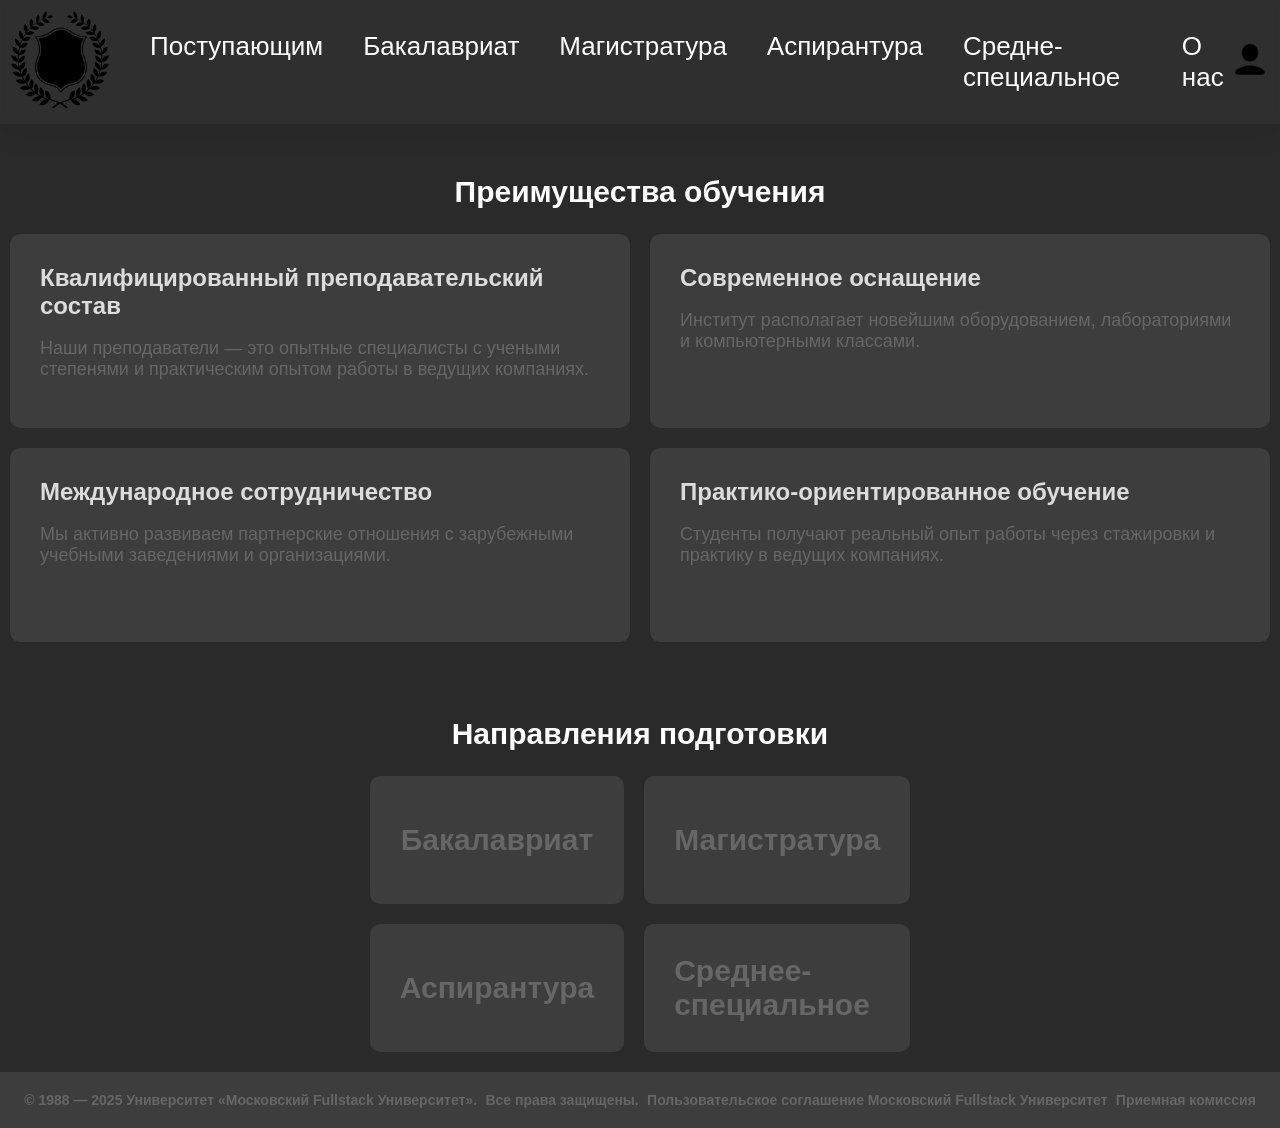
<file: index.html>
<!doctype html>
<html lang="en">
<head>
    <meta charset="UTF-8">
    <meta name="viewport"
          content="width=device-width, user-scalable=no, initial-scale=1.0, maximum-scale=1.0, minimum-scale=1.0">
    <meta http-equiv="X-UA-Compatible" content="ie=edge">
    <title>Education website</title>
    <link rel="stylesheet" href="./style.css">
</head>
<body>
    <header>
        <div class="title__header">
            <a href="./index.html">
                <img src="./title.png" alt="title">
            </a>
        </div>

        <div class="navigation__header">
            <nav>
                <ul>
                    <li><a class="applicants">Поступающим</a></li>
                    <li><a class="baccalaureate">Бакалавриат</a></li>
                    <li><a class="magistracy">Магистратура</a></li>
                    <li><a class="postgraduate">Аспирантура</a></li>
                    <li><a class="special">Средне-специальное</a></li>
                    <li><a class="about">О нас</a></li>
                </ul>
            </nav>
        </div>

        <div class="user_main">
            <a>
                <img src="./user.png" alt="user">
            </a>
        </div>
    </header>

    <main>
        <section class="main__advantages">
            <h2 class="main__advantages-title">Преимущества обучения</h2>
            <ul>
                <li>
                    <span class="title">Квалифицированный преподавательский состав</span>
                    <p>
                        Наши преподаватели — это опытные специалисты с учеными степенями и практическим опытом работы в ведущих компаниях.
                    </p>
                </li>
                <li>
                    <span class="title">Современное оснащение</span>
                    <p>
                        Институт располагает новейшим оборудованием, лабораториями и компьютерными классами.
                    </p>
                </li>
                <li>
                    <span class="title">Международное сотрудничество</span>
                    <p>
                        Мы активно развиваем партнерские отношения с зарубежными учебными заведениями и организациями.
                    </p>
                </li>
                <li>
                    <span class="title">Практико-ориентированное обучение</span>
                    <p>
                        Студенты получают реальный опыт работы через стажировки и практику в ведущих компаниях.
                    </p>
                </li>
            </ul>
        </section>

        <section class="main__directions">
            <h2 class="main__directions-title">Направления подготовки</h2>
            <ul>
                <li>
                    <span class="title">Бакалавриат</span>
                </li>
                <li>
                    <span class="title">Магистратура</span>
                </li>
                <li>
                    <span class="title">Аспирантура</span>
                </li>
                <li>
                    <span class="title">Среднее-специальное</span>
                </li>
            </ul>
        </section>
    </main>

    <footer>
        <span>© 1988 — 2025 Университет «Московский Fullstack Университет».</span>

        <span>Все права защищены.</span>

        <span>Пользовательское соглашение Московский Fullstack Университет</span>

        <span>Приемная комиссия</span>
    </footer>

    <script src="./main.js"></script>
</body>
</html>
</file>
<file: style.css>
* {
    list-style: none;
    text-decoration: none;
    font-family: Arial, Helvetica, sans-serif;
    box-sizing: border-box;
}

body {
    height: 100%;
    position: relative;
    margin: 0;
    padding: 0;
    background-color: #2a2a2a;
    min-height: 100vh;
}

header {
    width: 100%;
    position: fixed;
    padding: 10px;
    display: flex;
    justify-content: space-between;
    align-items: center;
    z-index: 10;
    background: rgba(73, 73, 73, 0.2);
    box-shadow: 0 4px 30px rgba(0, 0, 0, 0.1);
    backdrop-filter: blur(5px);
    -webkit-backdrop-filter: blur(5px);
}

header .title__header a,
header .user_main a {
    cursor: pointer;
}

header .title__header a img {
    width: 100px;
    height: 100px;
}

header .navigation__header nav ul {
    display: flex;
    gap: 40px;
    list-style: none;
}

header .navigation__header nav ul a {
    font-size: 26px;
    color: #ffffff;
}

header .navigation__header nav ul a:hover {
    color: #5f5f5f;
}

header .user_main a img {
    width: 40px;
    height: 40px;
}

main {
    height: 100%;
    padding: 150px 10px 20px 10px;
    width: 100%;
    display: flex;
    gap: 50px;
    flex-direction: column;
    align-items: center;
    justify-content: flex-start;
    min-height: 100vh;
}

main .main__advantages,
main .main__directions,
main .main__baccalaureate,
main .main__applicans,
main .main__magistracy,
main .main__postgraduate,
main .main__special,
main .main__about,
main .main__user {
    display: flex;
    flex-direction: column;
    align-items: center;
    justify-content: center;
}

main .main__advantages .main__advantages-title,
main .main__directions .main__directions-title,
main .main__baccalaureate .main__baccalaureate_title,
main .main__applicans .main__applicans-title,
main .main__magistracy .main__magistracy-title,
main .main__postgraduate .main__postgraduate-title,
main .main__special .main__special-title,
main .main__about .main__about-title,
main .main__user .main__user-title {
    font-size: 30px;
    color: #ffffff;
    font-weight: 800;
}

main .main__advantages ul,
main .main__directions ul,
main .main__baccalaureate ul,
main .main__applicans ul,
main .main__magistracy ul,
main .main__postgraduate ul,
main .main__special ul,
main .main__about ul {
    margin: 0;
    padding: 0;
    width: 100%;
    display: grid;
    grid-template-columns: 0.6fr 0.6fr;
    grid-template-rows: 1fr 1fr;
    gap: 20px;
}

main .main__advantages ul li,
main .main__directions ul li,
main .main__baccalaureate ul li,
main .main__applicans ul li,
main .main__magistracy ul li,
main .main__postgraduate ul li,
main .main__special ul li,
main .main__about ul li {
    background: #3d3d3d;
    border-radius: 10px;
    padding: 30px;
}

main .main__advantages ul li .title,
main .main__directions ul li .title,
main .main__baccalaureate ul li .title,
main .main__applicans ul li .title,
main .main__magistracy ul li .title,
main .main__postgraduate ul li .title,
main .main__special ul li .title,
main .main__about ul li .title {
    font-size: 24px;
    color: #dcdcdc;
    font-weight: 800;
}

main .main__advantages ul li p,
main .main__applicans ul li p {
    font-size: 18px;
    color: #666;
}

main .main__directions ul li {
    display: flex;
    justify-content: center;
    align-items: center;
}

main .main__directions ul li .title {
    font-size: 30px;
    color: #666;
}

main .main__baccalaureate span,
main .main__applicans span,
main .main__magistracy span,
main .main__postgraduate span,
main .main__special span,
main .main__about span {
    color: #c2c2c2;
    font-size: 20px;
}

main .main__user table {
    width: 100%;
}

main .main__user table caption {
    font-size: 20px;
    color: #666;
    font-weight: 800;
}

main .main__user table tr th {
    padding: 10px;
    color: #ffffff;
    font-size: 18px;
    background-color: #666;
    border-radius: 10px;
}

main .main__user table tr td {
    padding: 10px;
    color: #9a9a9a;
    font-size: 16px;
    background-color: #333333;
    border-radius: 10px;
}

footer {
    background-color: #3d3d3d;
    position: sticky;
    padding: 20px;
    display: flex;
    align-items: center;
    justify-content: space-around;
}

footer span {
    font-size: 14px;
    font-weight: 700;
    color: #666;
}
</file>
